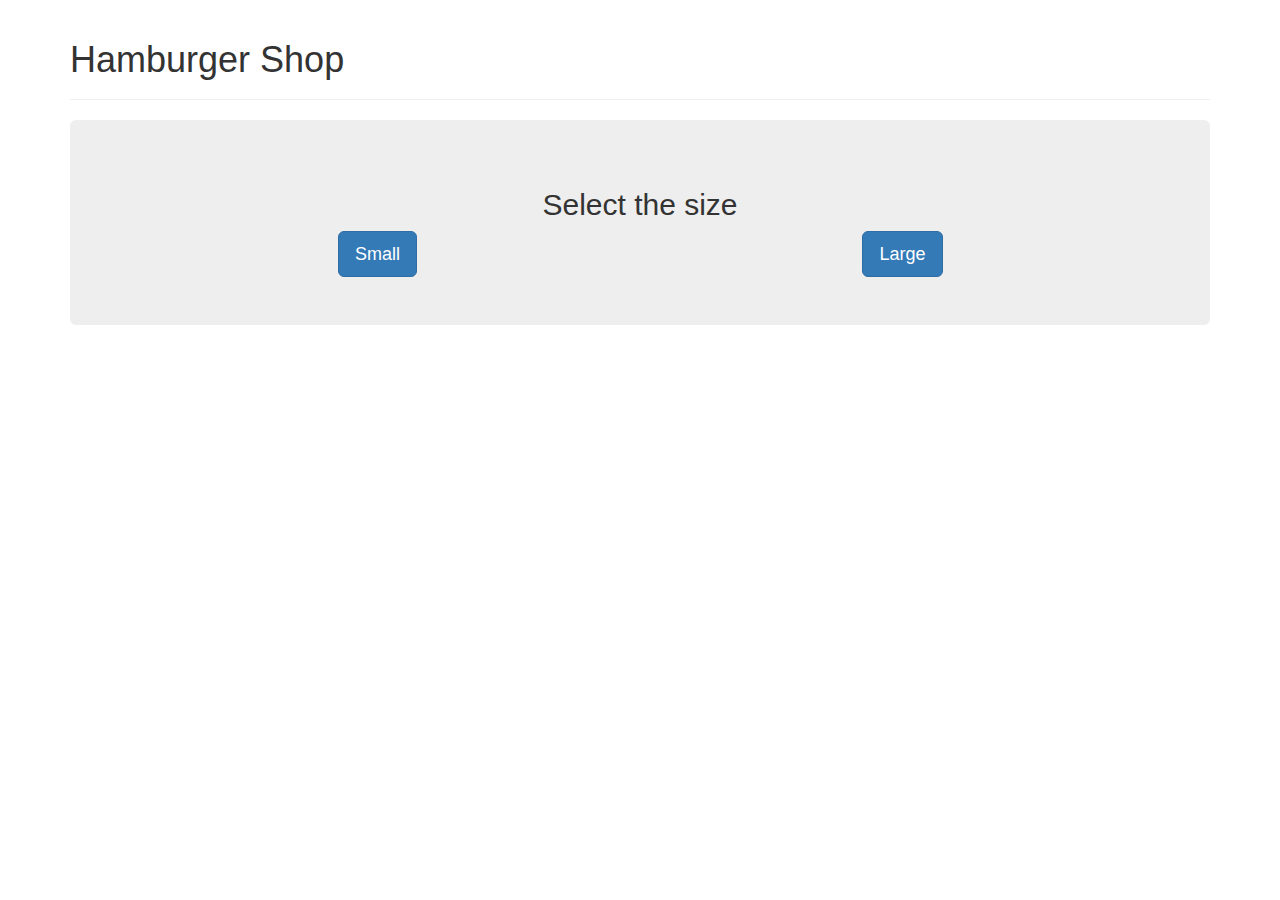
<file: Hamburger/index.html>
<!DOCTYPE HTML>
<html>
<head>
    <meta charset="utf-8">
    <title>Hamburger</title>
    <link href="bootstrap-3.3.7/css/bootstrap.min.css" rel="stylesheet" />
    <script src="jquery-3.1.1.min.js"></script>
    <script src="bootstrap-3.3.7/js/bootstrap.min.js"></script>
</head>
<body>
    <div class="container">
        <div class="page-header">
            <h1>Hamburger Shop</h1>
        </div>
        
        <div id="newHamburger" class="jumbotron"  style="display: block;">
            <h2 class="text-center">Select the size</h2>
            <div class="row">
                <div class="col-xs-6 text-center">
                    <button class="btn btn-lg btn-primary" id="selectSmallSize" >Small</button>
                </div>
                <div class="col-xs-6 text-center">
                    <button class="btn btn-lg btn-primary" id="selectLargeSize" >Large</button>
                </div>
            </div>
        </div>
        <div id="hamburgerFilling" style="display: none;">
            <div class="row">
                <div class="col-xs-4">
                    <dl class="dl-horizontal"
                        style="border-bottom: 1px solid #999; margin-bottom: 5px; padding-bottom: 5px;">
                        <dt>Size</dt>
                        <dd>Large</dd>
                        <dt>Toppings</dt>
                        <dd>1</dd>
                        <dt>Stuffings</dt>
                        <dd>2</dd>
                        <dt>Calories</dt>
                        <dd>270</dd>
                    </dl>
                    <dl class="dl-horizontal">
                        <dt>Price</dt>
                        <dd>$26.73</dd>
                    </dl>
                </div>
                <div class="col-xs-8 text-right">
                    <button class="btn btn-lg btn-success">
                        <span class="glyphicon glyphicon-shopping-cart"
                            style="padding-right: 10px;"></span>
                        Buy It!
                    </button>
                </div>
            </div>

            <div class="row">
                <div class="col-xs-6">
                    <div class="panel panel-default">
                        <div class="panel-heading">
                            <div class="row">
                                <div class="col-xs-6">
                                    <h4>Topping</h4>
                                </div>
                                <div class="col-xs-6 text-right">
                                    <div class="btn-group">
                                        <button class="btn btn-success dropdown-toggle" type="button"
                                                data-toggle="dropdown" aria-haspopup="true" aria-expanded="false">
                                            Add Topping <span class="caret"></span>
                                        </button>
                                        <ul class="dropdown-menu" id="toppingAssort">
                                            
                                        </ul>
                                        
                                    </div>
                                </div>
                            </div>
                        </div>
                        <table class="table">
                            <thead>
                                <tr>
                                    <th>#</th>
                                    <th>Name</th>
                                    <th>Price</th>
                                    <th></th>
                                </tr>
                            </thead>
                            <tbody>
                                <tr>
                                    <td>1</td>
                                    <td width="50%">Spice</td>
                                    <td width="50%">$1.5</td>
                                    <td width="auto">
                                        <button class="btn btn-sm btn-danger">
                                            <span class="glyphicon glyphicon-remove"></span>
                                        </button>
                                    </td>
                                </tr>
                            </tbody>
                        </table>
                    </div>
                </div>
                <div class="col-xs-6">
                    <div class="panel panel-default">
                        <div class="panel-heading">
                            <div class="row">
                                <div class="col-xs-6">
                                    <h4>Stuffing</h4>
                                </div>
                                <div class="col-xs-6 text-right">
                                    <div class="btn-group">
                                        <button class="btn btn-success dropdown-toggle" type="button"
                                                data-toggle="dropdown" aria-haspopup="true" aria-expanded="false">
                                            Add Stuffing <span class="caret"></span>
                                        </button>
                                        <ul class="dropdown-menu" id="stuffingAssort">
                                            
                                        </ul>
                                    </div>
                                </div>
                            </div>
                        </div>
                        <table class="table">
                            <thead>
                            <tr>
                                <th>#</th>
                                <th>Name</th>
                                <th>Price</th>
                                <th></th>
                            </tr>
                            </thead>
                            <tbody>
                            <tr>
                                <td>1</td>
                                <td width="50%">Salad</td>
                                <td width="50%">$3.5</td>
                                <td width="auto">
                                    <button class="btn btn-sm btn-danger">
                                        <span class="glyphicon glyphicon-remove"></span>
                                    </button>
                                </td>
                            </tr>
                            <tr>
                                <td>1</td>
                                <td width="50%">Cheese</td>
                                <td width="50%">$0.9</td>
                                <td width="auto">
                                    <button class="btn btn-sm btn-danger">
                                        <span class="glyphicon glyphicon-remove"></span>
                                    </button>
                                </td>
                            </tr>
                            </tbody>
                        </table>
                    </div>
                </div>
            </div>
            <div style="border-bottom: 1px solid #bbb; margin-bottom: 20px;"></div>
            <div class="row">
                <div class="col-xs-4 col-xs-offset-8">
                    <form class="form-horizontal">
                        <div class="form-group">
                            <label class="col-xs-8 control-label text-right" for="count">Count:</label>
                            <div class="col-xs-4">
                                <input type="number" class="form-control" id="count" value="1">
                            </div>
                        </div>
                        <div class="form-group">
                            <label class="col-xs-8 control-label text-right" for="count">Total:</label>
                            <div class="col-xs-4 form-control-static text-center">
                                $26.73
                            </div>
                        </div>
                    </form>
                </div>
            </div> 
        </div>
        <div id = "checkList" style="display: none;">
        <table id = "check" >
                <tbody id="checkTopping">
                    <tr >
                        <th>Topping</th>
                    </tr>
<!--
                    <tr>

                        <td>Mayo</td>
                        <td>$1.3</td>

                    </tr>
                    <tr>

                        <td>Spice</td>
                        <td>$1.5</td>

                    </tr>
-->
                </tbody>
            <tbody id="checkStuffing">
                <tr>
                    <th>Stuffing</th>
                </tr>
<!--
                <tr>

                    <td>Salad</td>
                    <td>$1.3</td>

                </tr>
                <tr>

                    <td>Cheece</td>
                    <td>$1.5</td>

                </tr>
-->
            </tbody>
                <style>
                    #check{
                        border-bottom: 2px solid black;
                    }
                </style>
        </table>
        <table >
            <tbody id = "total">
                <tr>

                    <td>Count</td>
                    <td></td>
                </tr>
                <tr>

                    <td>Total</td>
                    <td></td>

                </tr>
            </tbody>    
        </table>
        </div>
    </div>
</body>
    <script src="hamburger.js"></script>
</html>
</file>
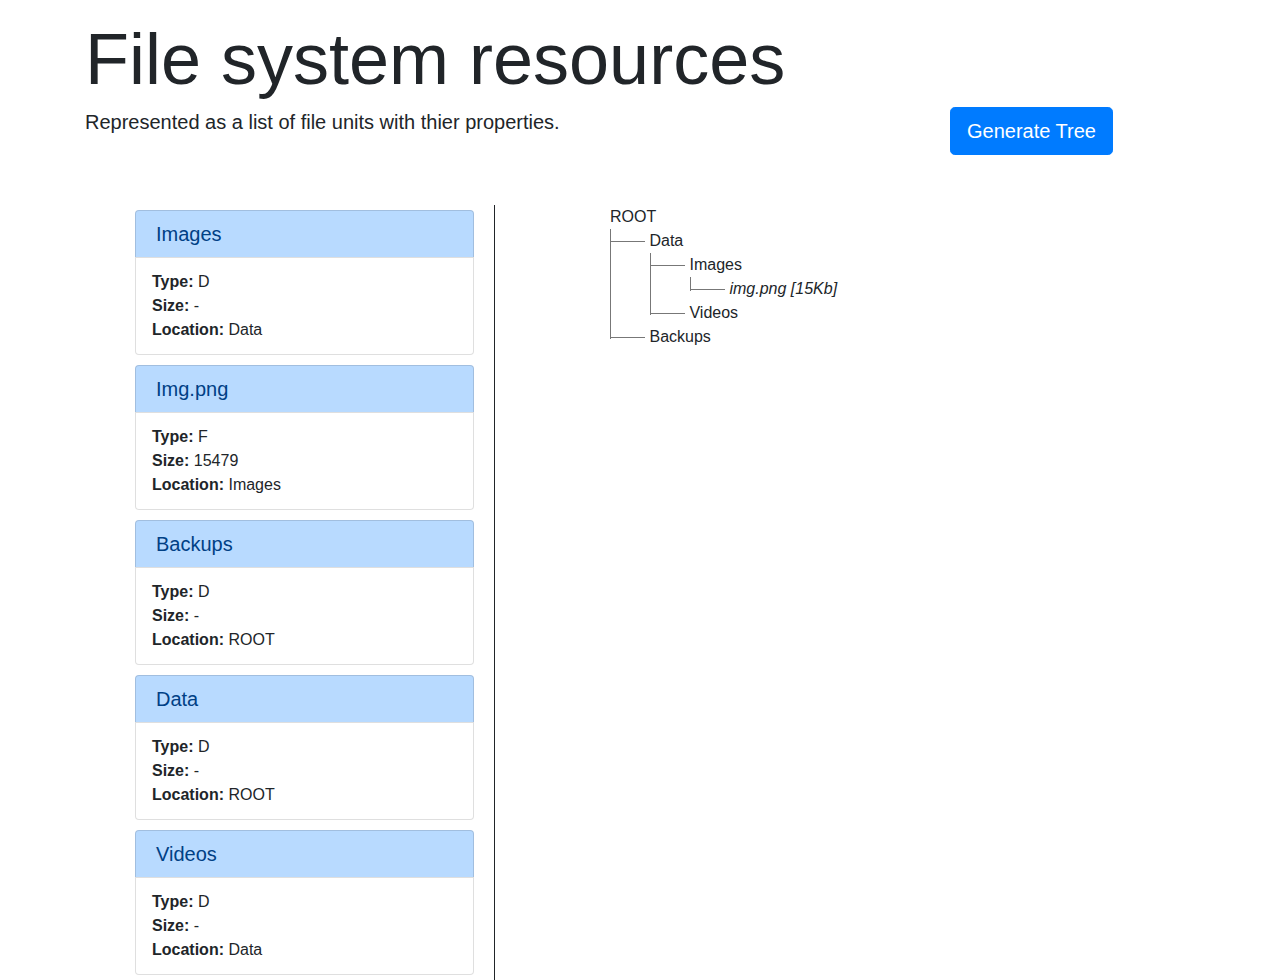
<file: task_dom/example.html>
<!DOCTYPE html>
<html lang="en">
<head>
    <meta charset="UTF-8">
    <title>File system</title>
    <link rel="stylesheet" href="bootstrap-4.0.0-beta-dist/css/bootstrap.css">
    <link rel="stylesheet" href="style.css">
    <!--<script src="main.js"></script>-->
</head>
<body>
<div id="head" class="`jumbotron jumbotron-fluid">
    <div class="container">
        <h1 class="display-3">File system resources</h1>
        <div class="row">
			<div class="col-8">
				<p class="lead">Represented as a list of file units with thier properties.</p>
			</div>
			<div class="col-4">
				<button id="drawTree" type="button" class="btn btn-primary btn-lg" onclick="generateTree()">
					Generate Tree
				</button>
			</div>
        </div>
    </div>
</div>
<div class="container">
    <div  class="row align-items-start justify-content-center">
        <div id="resources" class="col-4">
            <div class="resource">
                <h2 class="lead list-group-item list-group-item-primary">Images</h2>
                <ul class="list-unstyled pl-3 list-group-item ">
                    <li ><strong>Type: </strong>D</li>
                    <li><strong>Size: </strong>-</li>
                    <li><strong>Location: </strong>Data</li>
                </ul>
            </div>
            <div class="resource">
                <h2 class="lead list-group-item list-group-item-primary">Img.png</h2>
                <ul class="list-unstyled pl-3 list-group-item ">
                    <li><strong>Type: </strong>F</li>
                    <li><strong>Size: </strong>15479</li>
                    <li><strong>Location: </strong>Images</li>
                </ul>
            </div>
            <div class="resource">
                <h2 class="lead list-group-item list-group-item-primary">Backups</h2>
                <ul class="list-unstyled pl-3 list-group-item ">
                    <li><strong>Type: </strong>D</li>
                    <li><strong>Size: </strong>-</li>
                    <li><strong>Location: </strong>ROOT</li>
                </ul>
            </div>
            <div class="resource">
                <h2 class="lead list-group-item list-group-item-primary">Data</h2>
                <ul class="list-unstyled pl-3 list-group-item ">
                    <li><strong>Type: </strong>D</li>
                    <li><strong>Size: </strong>-</li>
                    <li><strong>Location: </strong>ROOT</li>
                </ul>
            </div>
            <div class="resource">
                <h2 class="lead list-group-item list-group-item-primary">Videos</h2>
                <ul class="list-unstyled pl-3 list-group-item ">
                    <li><strong>Type: </strong>D</li>
                    <li><strong>Size: </strong>-</li>
                    <li><strong>Location: </strong>Data</li>
                </ul>
            </div>
        </div>
        <div id="tree" class="col-6">
            <span class="header">ROOT</span>
            <div class="tree-wrapper">
                <div class="tree-hierarchy-line"></div>
                <ul class="tree">
                    <li>
                        <span class="tree-connector-line"></span>
                        <span class="header">Data</span>
                        <div class="tree-wrapper">
                            <div class="tree-hierarchy-line"></div>
                            <ul class="tree" >
                                <li>
                                    <span class="tree-connector-line"></span>
                                    <span  class="header">Images</span>
                                    <div class="tree-wrapper">
                                        <div class="tree-hierarchy-line"></div>
                                        <ul class="tree">
                                            <li>
                                                <span class="tree-connector-line"></span>
                                                <span class="file-header">img.png <span class="size">[15Kb]</span></span>
                                            </li>
                                        </ul>
                                    </div>
                                </li>
                                <li>
                                    <span class="tree-connector-line"></span>
                                    <span  class="header">Videos</span>
                                </li>
                            </ul>
                        </div>
                    </li>
                    <li>
                        <span class="tree-connector-line"></span>
                        <span class="header">Backups</span>
                    </li>
                </ul>
            </div>
        </div>
    </div>
</div>
</body>
</html>
</file>
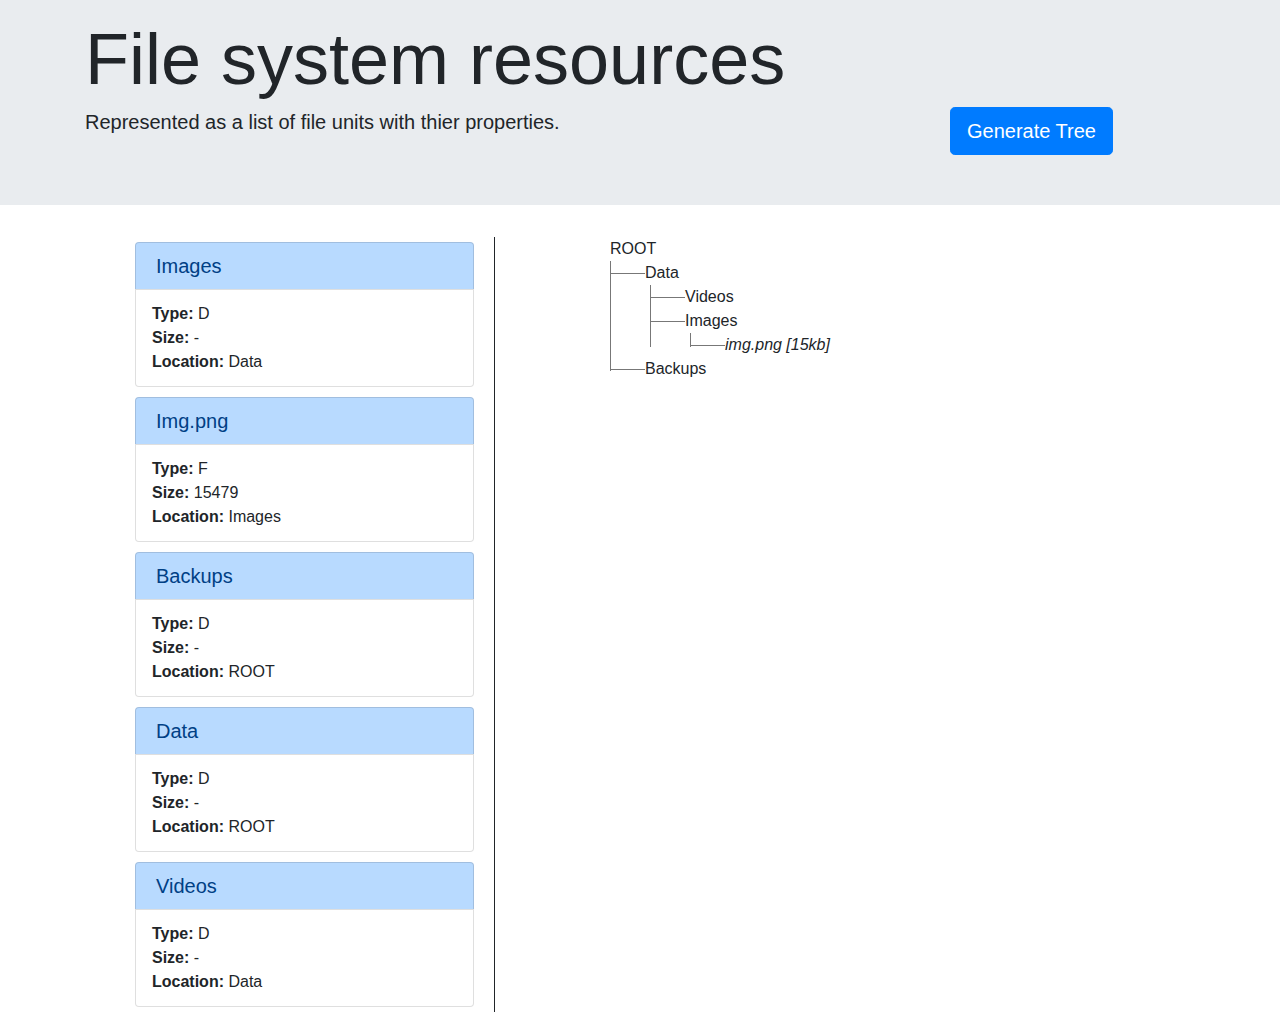
<file: task_dom/example_2.html>
<!DOCTYPE html>
<html lang="en">
<head>
    <meta charset="UTF-8">
    <title>File system</title>
    <link rel="stylesheet" href="bootstrap-4.0.0-beta-dist/css/bootstrap.css">
    <link rel="stylesheet" href="style.css">
    <script src="main_2.js"></script>
</head>
<body>
<div id="head" class="jumbotron jumbotron-fluid">
    <div class="container">
        <h1 class="display-3">File system resources</h1>
        <div class="row">
			<div class="col-8">
				<p class="lead">Represented as a list of file units with thier properties.</p>
			</div>
			<div class="col-4">
				<button id="drawTree" type="button" class="btn btn-primary btn-lg" onclick="generateTree()">
					Generate Tree
				</button>
			</div>
        </div>
    </div>
</div>
<div class="container">
    <div  class="row align-items-start justify-content-center">
        <div id="resources" class="col-4">
            <div class="resource">
                <h2 class="lead list-group-item list-group-item-primary">Images</h2>
                <ul class="list-unstyled pl-3 list-group-item ">
                    <li ><strong>Type: </strong>D</li>
                    <li><strong>Size: </strong>-</li>
                    <li><strong>Location: </strong>Data</li>
                </ul>
            </div>
            <div class="resource">
                <h2 class="lead list-group-item list-group-item-primary">Img.png</h2>
                <ul class="list-unstyled pl-3 list-group-item ">
                    <li><strong>Type: </strong>F</li>
                    <li><strong>Size: </strong>15479</li>
                    <li><strong>Location: </strong>Images</li>
                </ul>
            </div>
            <div class="resource">
                <h2 class="lead list-group-item list-group-item-primary">Backups</h2>
                <ul class="list-unstyled pl-3 list-group-item ">
                    <li><strong>Type: </strong>D</li>
                    <li><strong>Size: </strong>-</li>
                    <li><strong>Location: </strong>ROOT</li>
                </ul>
            </div>
            <div class="resource">
                <h2 class="lead list-group-item list-group-item-primary">Data</h2>
                <ul class="list-unstyled pl-3 list-group-item ">
                    <li><strong>Type: </strong>D</li>
                    <li><strong>Size: </strong>-</li>
                    <li><strong>Location: </strong>ROOT</li>
                </ul>
            </div>
            <div class="resource">
                <h2 class="lead list-group-item list-group-item-primary">Videos</h2>
                <ul class="list-unstyled pl-3 list-group-item ">
                    <li><strong>Type: </strong>D</li>
                    <li><strong>Size: </strong>-</li>
                    <li><strong>Location: </strong>Data</li>
                </ul>
            </div>
        </div>
        <div id="tree" class="col-6">

        </div>
    </div>
</div>
</body>
</html>
</file>
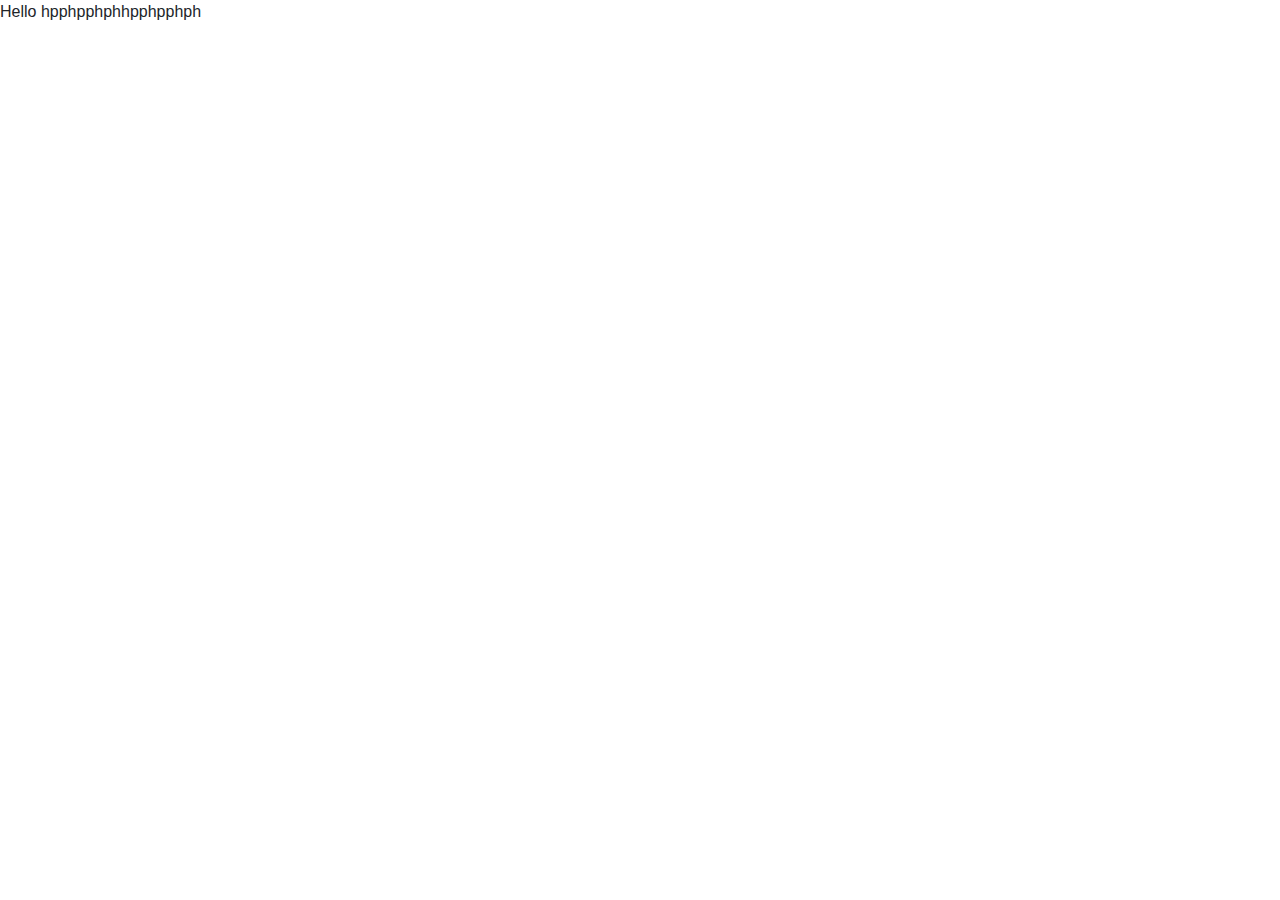
<file: task_dom/rubish.html>
<!DOCTYPE html>
<html lang="en">
<head>
    <meta charset="UTF-8">
    <title>File system</title>
    <link rel="stylesheet" href="bootstrap-4.0.0-beta-dist/css/bootstrap.css">
    <link rel="stylesheet" href="style.css">
    <script src="rubish.js"></script>
</head>
<body>
<div id = "ol">
    <span>Hello</span>
    <script>
        var el = document.getElementById("ol");
        var spanTwo = document.createElement("span");
        spanTwo.innerText = "hpphpphph";
        var helper = el.appendChild(spanTwo);
        var spanTree = document.createElement("span");
        spanTree.innerText = "hpphpphph";
        helper.appendChild(spanTree);

    </script>
</div>
</body>
</html>
</file>
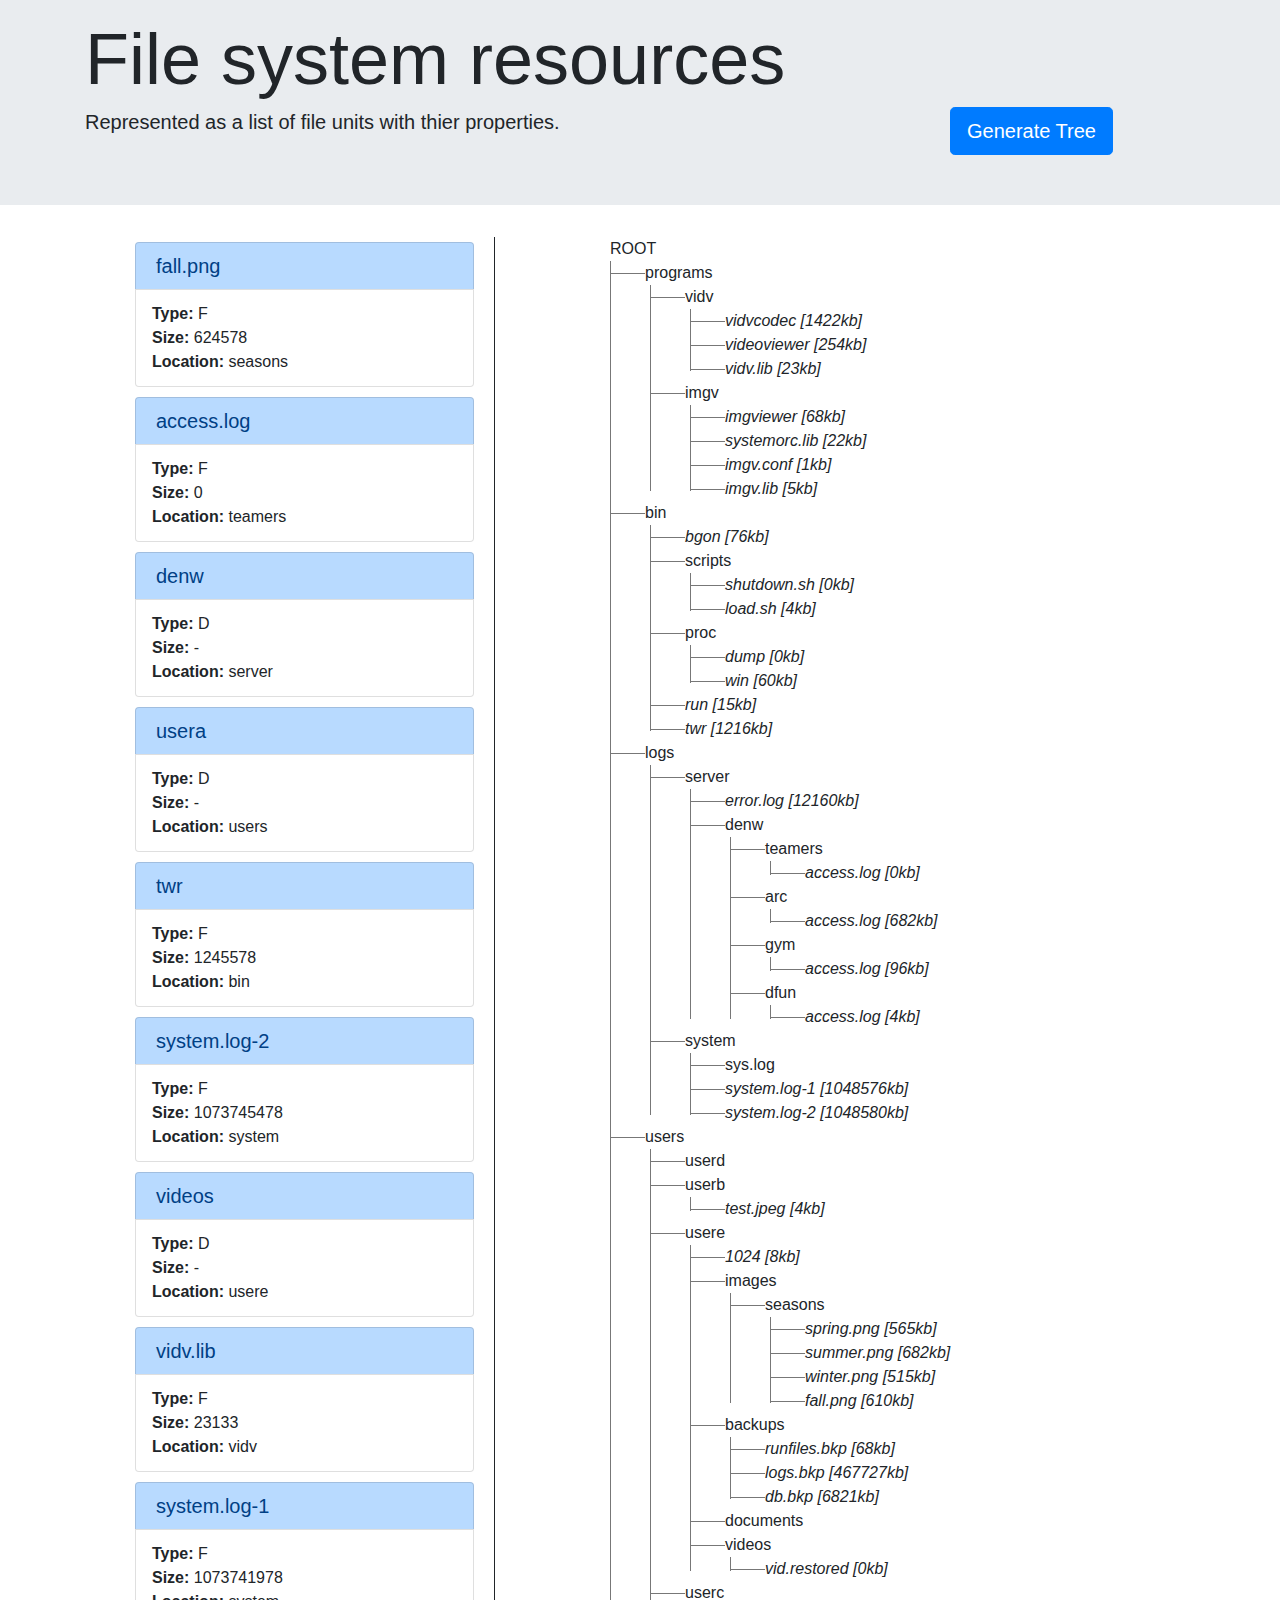
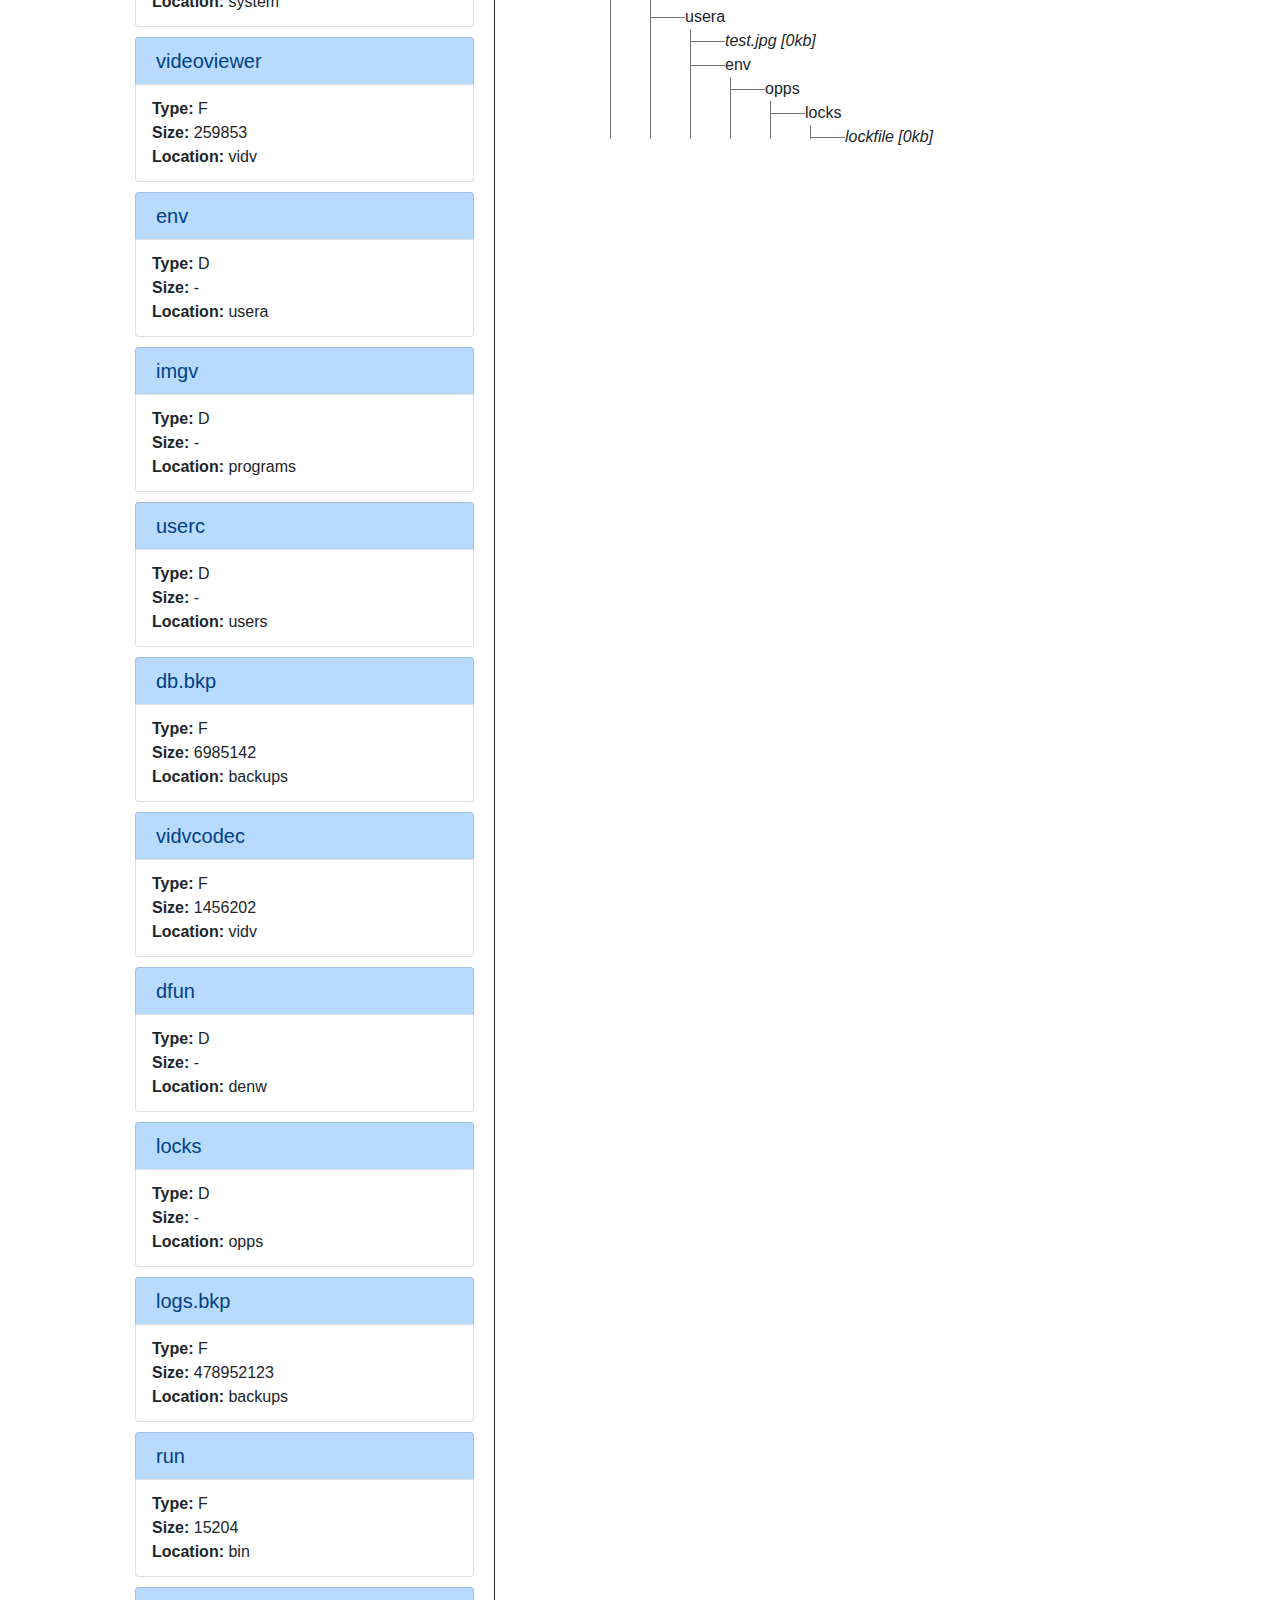
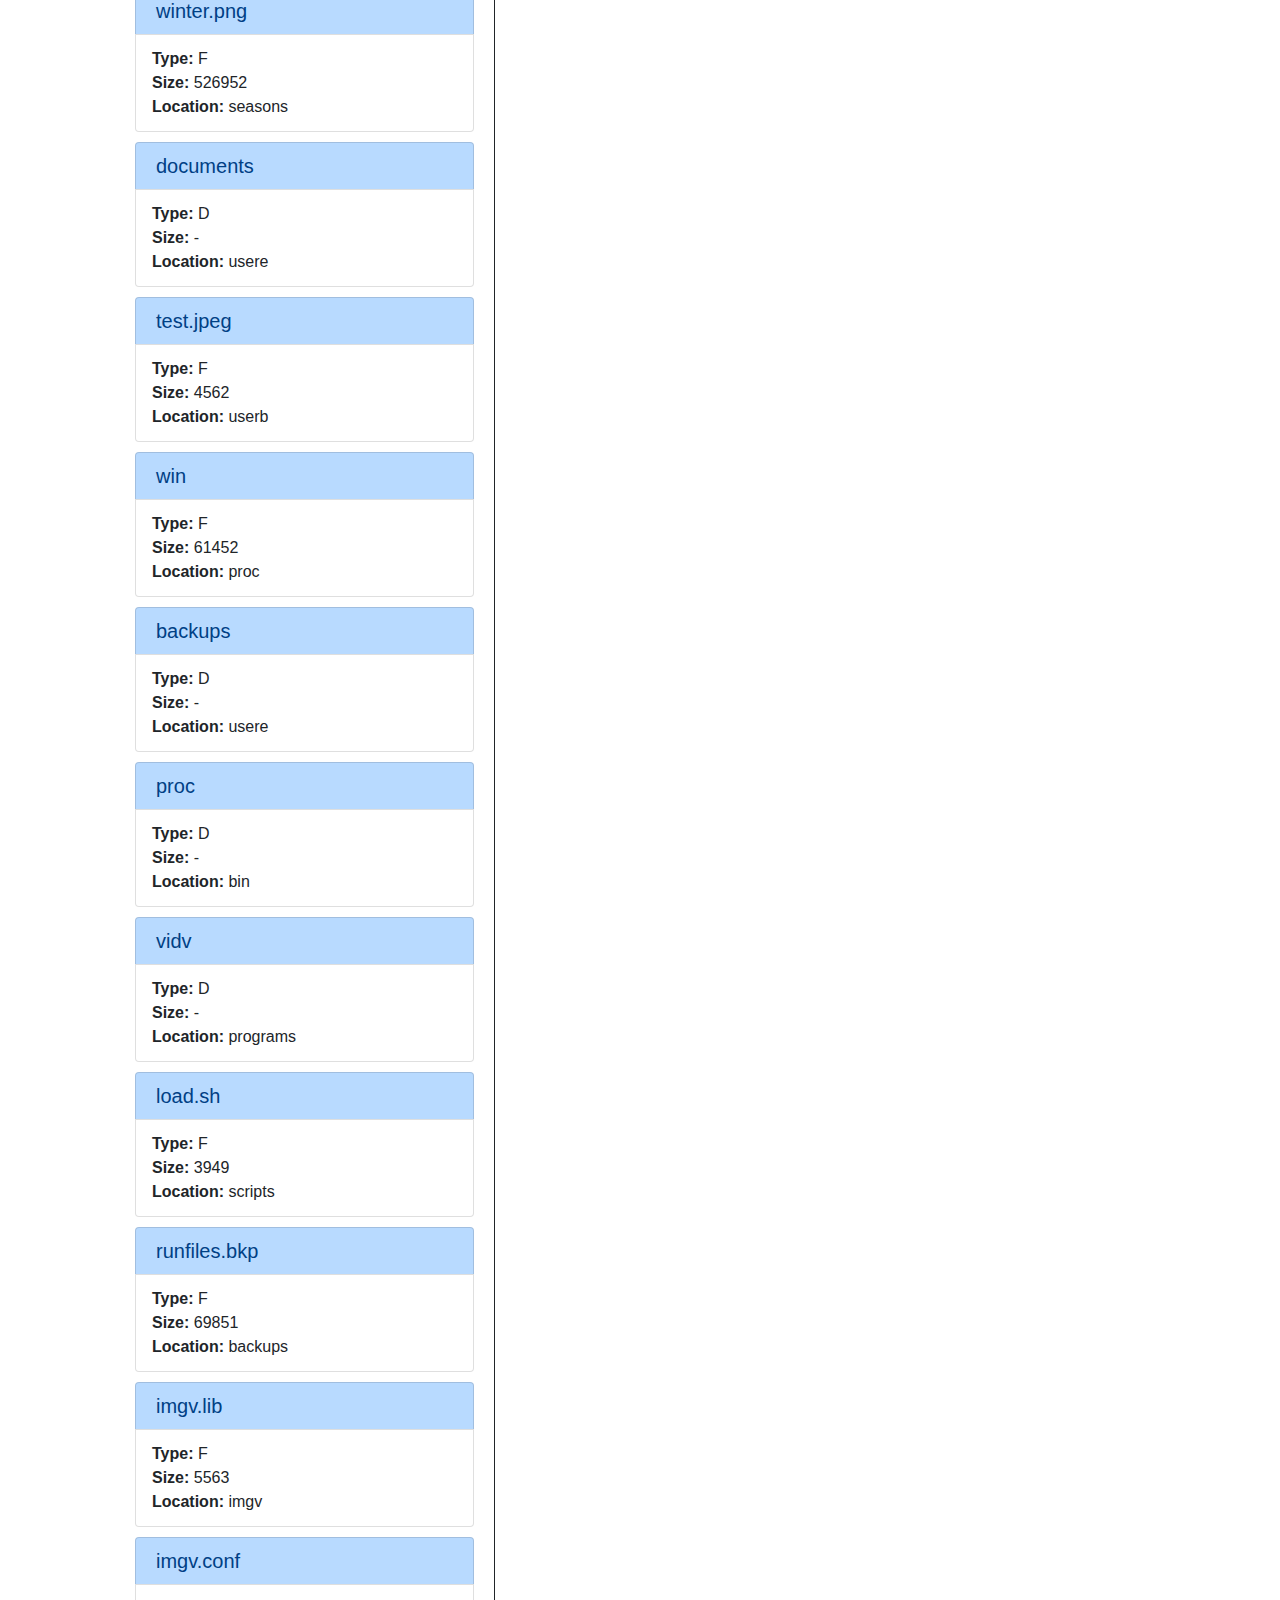
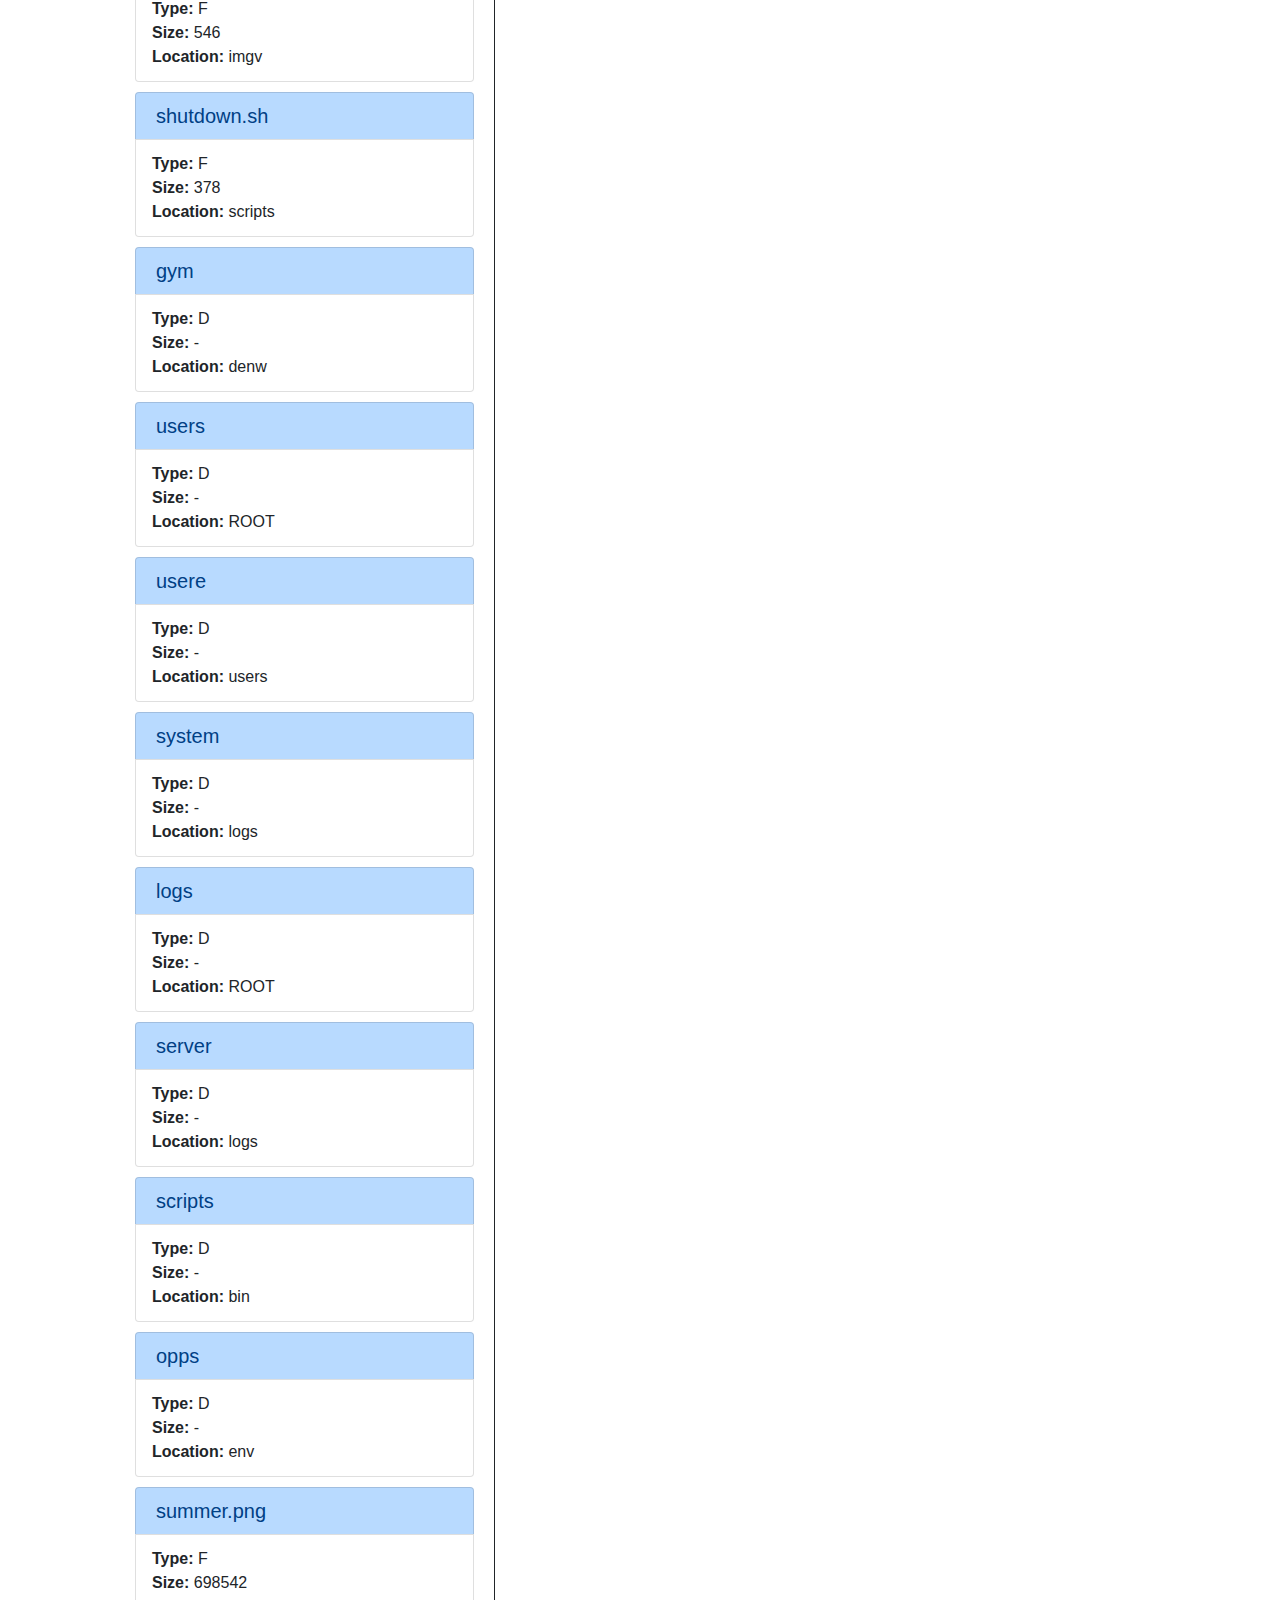
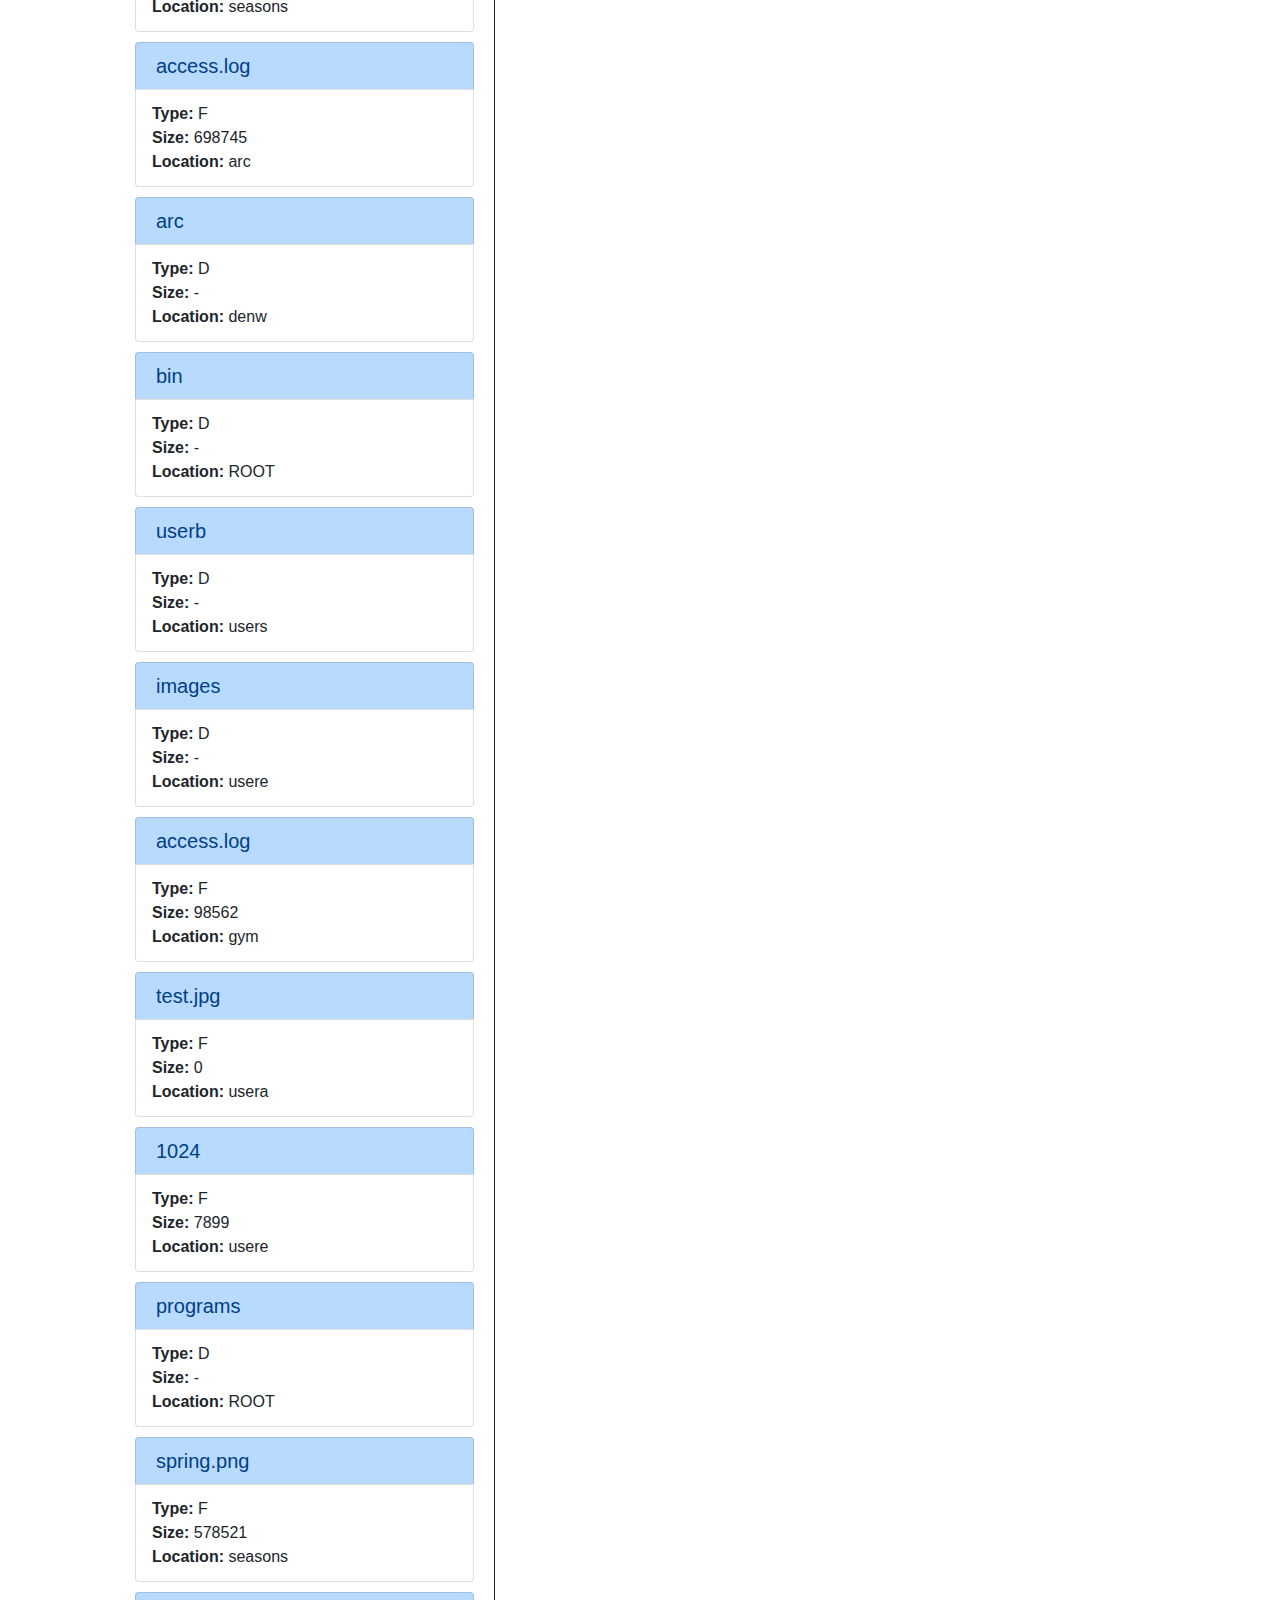
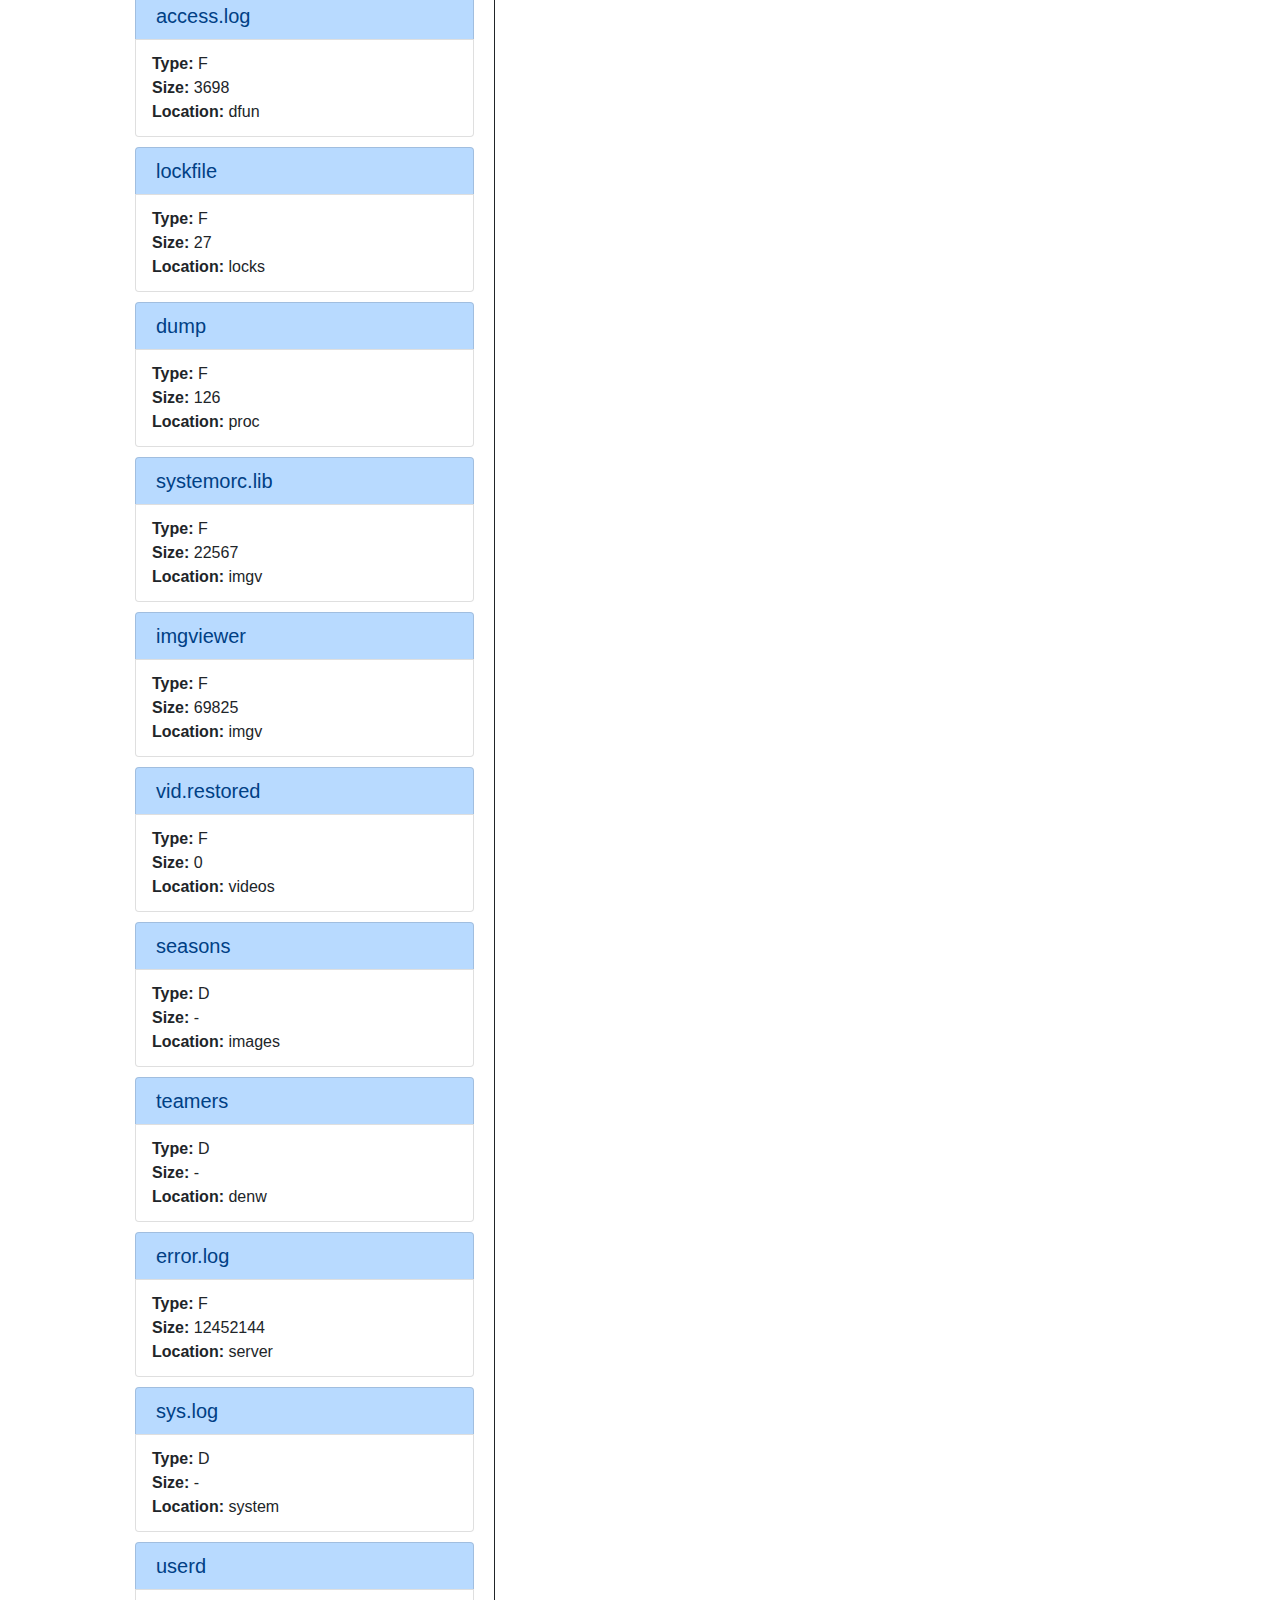
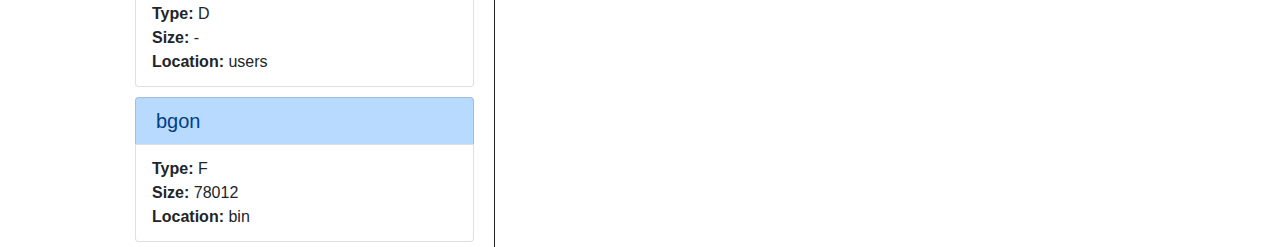
<file: task_dom/task.html>
<!DOCTYPE html>
<html lang="en">

<head>
    <meta charset="UTF-8">
    <title>File system</title>
    <link rel="stylesheet" href="bootstrap-4.0.0-beta-dist/css/bootstrap.css">
    <link rel="stylesheet" href="style.css">
    
</head>

<body>
    <div id="head" class="jumbotron jumbotron-fluid">
        <div class="container">
            <h1 class="display-3">File system resources</h1>
            <div class="row">
                <div class="col-8">
                    <p class="lead">Represented as a list of file units with thier properties.</p>
                </div>
                <div class="col-4">
                    <button id="drawTree" type="button" class="btn btn-primary btn-lg" onclick="generateTree()">
                        Generate Tree
                    </button>
                </div>
            </div>
        </div>
    </div>
    <div class="container">
        <div class="row align-items-start justify-content-center">
            <div id="resources" class="col-4">

                <div class="resource">
                    <h2 class="lead list-group-item list-group-item-primary">fall.png</h2>
                    <ul class="list-unstyled pl-3 list-group-item">
                        <li>
                            <strong>Type: </strong>F</li>
                        <li>
                            <strong>Size: </strong>624578</li>
                        <li>
                            <strong>Location: </strong>seasons</li>
                    </ul>
                </div>
                <div class="resource">
                    <h2 class="lead list-group-item list-group-item-primary">access.log</h2>
                    <ul class="list-unstyled pl-3 list-group-item">
                        <li>
                            <strong>Type: </strong>F</li>
                        <li>
                            <strong>Size: </strong>0</li>
                        <li>
                            <strong>Location: </strong>teamers</li>
                    </ul>
                </div>
                <div class="resource">
                    <h2 class="lead list-group-item list-group-item-primary">denw</h2>
                    <ul class="list-unstyled pl-3 list-group-item">
                        <li>
                            <strong>Type: </strong>D</li>
                        <li>
                            <strong>Size: </strong>-</li>
                        <li>
                            <strong>Location: </strong>server</li>
                    </ul>
                </div>
                <div class="resource">
                    <h2 class="lead list-group-item list-group-item-primary">usera</h2>
                    <ul class="list-unstyled pl-3 list-group-item">
                        <li>
                            <strong>Type: </strong>D</li>
                        <li>
                            <strong>Size: </strong>-</li>
                        <li>
                            <strong>Location: </strong>users</li>
                    </ul>
                </div>
                <div class="resource">
                    <h2 class="lead list-group-item list-group-item-primary">twr</h2>
                    <ul class="list-unstyled pl-3 list-group-item">
                        <li>
                            <strong>Type: </strong>F</li>
                        <li>
                            <strong>Size: </strong>1245578</li>
                        <li>
                            <strong>Location: </strong>bin</li>
                    </ul>
                </div>
                <div class="resource">
                    <h2 class="lead list-group-item list-group-item-primary">system.log-2</h2>
                    <ul class="list-unstyled pl-3 list-group-item">
                        <li>
                            <strong>Type: </strong>F</li>
                        <li>
                            <strong>Size: </strong>1073745478</li>
                        <li>
                            <strong>Location: </strong>system</li>
                    </ul>
                </div>
                <div class="resource">
                    <h2 class="lead list-group-item list-group-item-primary">videos</h2>
                    <ul class="list-unstyled pl-3 list-group-item">
                        <li>
                            <strong>Type: </strong>D</li>
                        <li>
                            <strong>Size: </strong>-</li>
                        <li>
                            <strong>Location: </strong>usere</li>
                    </ul>
                </div>
                <div class="resource">
                    <h2 class="lead list-group-item list-group-item-primary">vidv.lib</h2>
                    <ul class="list-unstyled pl-3 list-group-item">
                        <li>
                            <strong>Type: </strong>F</li>
                        <li>
                            <strong>Size: </strong>23133</li>
                        <li>
                            <strong>Location: </strong>vidv</li>
                    </ul>
                </div>
                <div class="resource">
                    <h2 class="lead list-group-item list-group-item-primary">system.log-1</h2>
                    <ul class="list-unstyled pl-3 list-group-item">
                        <li>
                            <strong>Type: </strong>F</li>
                        <li>
                            <strong>Size: </strong>1073741978</li>
                        <li>
                            <strong>Location: </strong>system</li>
                    </ul>
                </div>
                <div class="resource">
                    <h2 class="lead list-group-item list-group-item-primary">videoviewer</h2>
                    <ul class="list-unstyled pl-3 list-group-item">
                        <li>
                            <strong>Type: </strong>F</li>
                        <li>
                            <strong>Size: </strong>259853</li>
                        <li>
                            <strong>Location: </strong>vidv</li>
                    </ul>
                </div>
                <div class="resource">
                    <h2 class="lead list-group-item list-group-item-primary">env</h2>
                    <ul class="list-unstyled pl-3 list-group-item">
                        <li>
                            <strong>Type: </strong>D</li>
                        <li>
                            <strong>Size: </strong>-</li>
                        <li>
                            <strong>Location: </strong>usera</li>
                    </ul>
                </div>
                <div class="resource">
                    <h2 class="lead list-group-item list-group-item-primary">imgv</h2>
                    <ul class="list-unstyled pl-3 list-group-item">
                        <li>
                            <strong>Type: </strong>D</li>
                        <li>
                            <strong>Size: </strong>-</li>
                        <li>
                            <strong>Location: </strong>programs</li>
                    </ul>
                </div>
                <div class="resource">
                    <h2 class="lead list-group-item list-group-item-primary">userc</h2>
                    <ul class="list-unstyled pl-3 list-group-item">
                        <li>
                            <strong>Type: </strong>D</li>
                        <li>
                            <strong>Size: </strong>-</li>
                        <li>
                            <strong>Location: </strong>users</li>
                    </ul>
                </div>
                <div class="resource">
                    <h2 class="lead list-group-item list-group-item-primary">db.bkp</h2>
                    <ul class="list-unstyled pl-3 list-group-item">
                        <li>
                            <strong>Type: </strong>F</li>
                        <li>
                            <strong>Size: </strong>6985142</li>
                        <li>
                            <strong>Location: </strong>backups</li>
                    </ul>
                </div>
                <div class="resource">
                    <h2 class="lead list-group-item list-group-item-primary">vidvcodec</h2>
                    <ul class="list-unstyled pl-3 list-group-item">
                        <li>
                            <strong>Type: </strong>F</li>
                        <li>
                            <strong>Size: </strong>1456202</li>
                        <li>
                            <strong>Location: </strong>vidv</li>
                    </ul>
                </div>
                <div class="resource">
                    <h2 class="lead list-group-item list-group-item-primary">dfun</h2>
                    <ul class="list-unstyled pl-3 list-group-item">
                        <li>
                            <strong>Type: </strong>D</li>
                        <li>
                            <strong>Size: </strong>-</li>
                        <li>
                            <strong>Location: </strong>denw</li>
                    </ul>
                </div>
                <div class="resource">
                    <h2 class="lead list-group-item list-group-item-primary">locks</h2>
                    <ul class="list-unstyled pl-3 list-group-item">
                        <li>
                            <strong>Type: </strong>D</li>
                        <li>
                            <strong>Size: </strong>-</li>
                        <li>
                            <strong>Location: </strong>opps</li>
                    </ul>
                </div>
                <div class="resource">
                    <h2 class="lead list-group-item list-group-item-primary">logs.bkp</h2>
                    <ul class="list-unstyled pl-3 list-group-item">
                        <li>
                            <strong>Type: </strong>F</li>
                        <li>
                            <strong>Size: </strong>478952123</li>
                        <li>
                            <strong>Location: </strong>backups</li>
                    </ul>
                </div>
                <div class="resource">
                    <h2 class="lead list-group-item list-group-item-primary">run</h2>
                    <ul class="list-unstyled pl-3 list-group-item">
                        <li>
                            <strong>Type: </strong>F</li>
                        <li>
                            <strong>Size: </strong>15204</li>
                        <li>
                            <strong>Location: </strong>bin</li>
                    </ul>
                </div>
                <div class="resource">
                    <h2 class="lead list-group-item list-group-item-primary">winter.png</h2>
                    <ul class="list-unstyled pl-3 list-group-item">
                        <li>
                            <strong>Type: </strong>F</li>
                        <li>
                            <strong>Size: </strong>526952</li>
                        <li>
                            <strong>Location: </strong>seasons</li>
                    </ul>
                </div>
                <div class="resource">
                    <h2 class="lead list-group-item list-group-item-primary">documents</h2>
                    <ul class="list-unstyled pl-3 list-group-item">
                        <li>
                            <strong>Type: </strong>D</li>
                        <li>
                            <strong>Size: </strong>-</li>
                        <li>
                            <strong>Location: </strong>usere</li>
                    </ul>
                </div>
                <div class="resource">
                    <h2 class="lead list-group-item list-group-item-primary">test.jpeg</h2>
                    <ul class="list-unstyled pl-3 list-group-item">
                        <li>
                            <strong>Type: </strong>F</li>
                        <li>
                            <strong>Size: </strong>4562</li>
                        <li>
                            <strong>Location: </strong>userb</li>
                    </ul>
                </div>
                <div class="resource">
                    <h2 class="lead list-group-item list-group-item-primary">win</h2>
                    <ul class="list-unstyled pl-3 list-group-item">
                        <li>
                            <strong>Type: </strong>F</li>
                        <li>
                            <strong>Size: </strong>61452</li>
                        <li>
                            <strong>Location: </strong>proc</li>
                    </ul>
                </div>
                <div class="resource">
                    <h2 class="lead list-group-item list-group-item-primary">backups</h2>
                    <ul class="list-unstyled pl-3 list-group-item">
                        <li>
                            <strong>Type: </strong>D</li>
                        <li>
                            <strong>Size: </strong>-</li>
                        <li>
                            <strong>Location: </strong>usere</li>
                    </ul>
                </div>
                <div class="resource">
                    <h2 class="lead list-group-item list-group-item-primary">proc</h2>
                    <ul class="list-unstyled pl-3 list-group-item">
                        <li>
                            <strong>Type: </strong>D</li>
                        <li>
                            <strong>Size: </strong>-</li>
                        <li>
                            <strong>Location: </strong>bin</li>
                    </ul>
                </div>
                <div class="resource">
                    <h2 class="lead list-group-item list-group-item-primary">vidv</h2>
                    <ul class="list-unstyled pl-3 list-group-item">
                        <li>
                            <strong>Type: </strong>D</li>
                        <li>
                            <strong>Size: </strong>-</li>
                        <li>
                            <strong>Location: </strong>programs</li>
                    </ul>
                </div>
                <div class="resource">
                    <h2 class="lead list-group-item list-group-item-primary">load.sh</h2>
                    <ul class="list-unstyled pl-3 list-group-item">
                        <li>
                            <strong>Type: </strong>F</li>
                        <li>
                            <strong>Size: </strong>3949</li>
                        <li>
                            <strong>Location: </strong>scripts</li>
                    </ul>
                </div>
                <div class="resource">
                    <h2 class="lead list-group-item list-group-item-primary">runfiles.bkp</h2>
                    <ul class="list-unstyled pl-3 list-group-item">
                        <li>
                            <strong>Type: </strong>F</li>
                        <li>
                            <strong>Size: </strong>69851</li>
                        <li>
                            <strong>Location: </strong>backups</li>
                    </ul>
                </div>
                <div class="resource">
                    <h2 class="lead list-group-item list-group-item-primary">imgv.lib</h2>
                    <ul class="list-unstyled pl-3 list-group-item">
                        <li>
                            <strong>Type: </strong>F</li>
                        <li>
                            <strong>Size: </strong>5563</li>
                        <li>
                            <strong>Location: </strong>imgv</li>
                    </ul>
                </div>
                <div class="resource">
                    <h2 class="lead list-group-item list-group-item-primary">imgv.conf</h2>
                    <ul class="list-unstyled pl-3 list-group-item">
                        <li>
                            <strong>Type: </strong>F</li>
                        <li>
                            <strong>Size: </strong>546</li>
                        <li>
                            <strong>Location: </strong>imgv</li>
                    </ul>
                </div>
                <div class="resource">
                    <h2 class="lead list-group-item list-group-item-primary">shutdown.sh</h2>
                    <ul class="list-unstyled pl-3 list-group-item">
                        <li>
                            <strong>Type: </strong>F</li>
                        <li>
                            <strong>Size: </strong>378</li>
                        <li>
                            <strong>Location: </strong>scripts</li>
                    </ul>
                </div>
                <div class="resource">
                    <h2 class="lead list-group-item list-group-item-primary">gym</h2>
                    <ul class="list-unstyled pl-3 list-group-item">
                        <li>
                            <strong>Type: </strong>D</li>
                        <li>
                            <strong>Size: </strong>-</li>
                        <li>
                            <strong>Location: </strong>denw</li>
                    </ul>
                </div>
                <div class="resource">
                    <h2 class="lead list-group-item list-group-item-primary">users</h2>
                    <ul class="list-unstyled pl-3 list-group-item">
                        <li>
                            <strong>Type: </strong>D</li>
                        <li>
                            <strong>Size: </strong>-</li>
                        <li>
                            <strong>Location: </strong>ROOT</li>
                    </ul>
                </div>
                <div class="resource">
                    <h2 class="lead list-group-item list-group-item-primary">usere</h2>
                    <ul class="list-unstyled pl-3 list-group-item">
                        <li>
                            <strong>Type: </strong>D</li>
                        <li>
                            <strong>Size: </strong>-</li>
                        <li>
                            <strong>Location: </strong>users</li>
                    </ul>
                </div>
                <div class="resource">
                    <h2 class="lead list-group-item list-group-item-primary">system</h2>
                    <ul class="list-unstyled pl-3 list-group-item">
                        <li>
                            <strong>Type: </strong>D</li>
                        <li>
                            <strong>Size: </strong>-</li>
                        <li>
                            <strong>Location: </strong>logs</li>
                    </ul>
                </div>
                <div class="resource">
                    <h2 class="lead list-group-item list-group-item-primary">logs</h2>
                    <ul class="list-unstyled pl-3 list-group-item">
                        <li>
                            <strong>Type: </strong>D</li>
                        <li>
                            <strong>Size: </strong>-</li>
                        <li>
                            <strong>Location: </strong>ROOT</li>
                    </ul>
                </div>
                <div class="resource">
                    <h2 class="lead list-group-item list-group-item-primary">server</h2>
                    <ul class="list-unstyled pl-3 list-group-item">
                        <li>
                            <strong>Type: </strong>D</li>
                        <li>
                            <strong>Size: </strong>-</li>
                        <li>
                            <strong>Location: </strong>logs</li>
                    </ul>
                </div>
                <div class="resource">
                    <h2 class="lead list-group-item list-group-item-primary">scripts</h2>
                    <ul class="list-unstyled pl-3 list-group-item">
                        <li>
                            <strong>Type: </strong>D</li>
                        <li>
                            <strong>Size: </strong>-</li>
                        <li>
                            <strong>Location: </strong>bin</li>
                    </ul>
                </div>
                <div class="resource">
                    <h2 class="lead list-group-item list-group-item-primary">opps</h2>
                    <ul class="list-unstyled pl-3 list-group-item">
                        <li>
                            <strong>Type: </strong>D</li>
                        <li>
                            <strong>Size: </strong>-</li>
                        <li>
                            <strong>Location: </strong>env</li>
                    </ul>
                </div>
                <div class="resource">
                    <h2 class="lead list-group-item list-group-item-primary">summer.png</h2>
                    <ul class="list-unstyled pl-3 list-group-item">
                        <li>
                            <strong>Type: </strong>F</li>
                        <li>
                            <strong>Size: </strong>698542</li>
                        <li>
                            <strong>Location: </strong>seasons</li>
                    </ul>
                </div>
                <div class="resource">
                    <h2 class="lead list-group-item list-group-item-primary">access.log</h2>
                    <ul class="list-unstyled pl-3 list-group-item">
                        <li>
                            <strong>Type: </strong>F</li>
                        <li>
                            <strong>Size: </strong>698745</li>
                        <li>
                            <strong>Location: </strong>arc</li>
                    </ul>
                </div>
                <div class="resource">
                    <h2 class="lead list-group-item list-group-item-primary">arc</h2>
                    <ul class="list-unstyled pl-3 list-group-item">
                        <li>
                            <strong>Type: </strong>D</li>
                        <li>
                            <strong>Size: </strong>-</li>
                        <li>
                            <strong>Location: </strong>denw</li>
                    </ul>
                </div>
                <div class="resource">
                    <h2 class="lead list-group-item list-group-item-primary">bin</h2>
                    <ul class="list-unstyled pl-3 list-group-item">
                        <li>
                            <strong>Type: </strong>D</li>
                        <li>
                            <strong>Size: </strong>-</li>
                        <li>
                            <strong>Location: </strong>ROOT</li>
                    </ul>
                </div>
                <div class="resource">
                    <h2 class="lead list-group-item list-group-item-primary">userb</h2>
                    <ul class="list-unstyled pl-3 list-group-item">
                        <li>
                            <strong>Type: </strong>D</li>
                        <li>
                            <strong>Size: </strong>-</li>
                        <li>
                            <strong>Location: </strong>users</li>
                    </ul>
                </div>
                <div class="resource">
                    <h2 class="lead list-group-item list-group-item-primary">images</h2>
                    <ul class="list-unstyled pl-3 list-group-item">
                        <li>
                            <strong>Type: </strong>D</li>
                        <li>
                            <strong>Size: </strong>-</li>
                        <li>
                            <strong>Location: </strong>usere</li>
                    </ul>
                </div>
                <div class="resource">
                    <h2 class="lead list-group-item list-group-item-primary">access.log</h2>
                    <ul class="list-unstyled pl-3 list-group-item">
                        <li>
                            <strong>Type: </strong>F</li>
                        <li>
                            <strong>Size: </strong>98562</li>
                        <li>
                            <strong>Location: </strong>gym</li>
                    </ul>
                </div>
                <div class="resource">
                    <h2 class="lead list-group-item list-group-item-primary">test.jpg</h2>
                    <ul class="list-unstyled pl-3 list-group-item">
                        <li>
                            <strong>Type: </strong>F</li>
                        <li>
                            <strong>Size: </strong>0</li>
                        <li>
                            <strong>Location: </strong>usera</li>
                    </ul>
                </div>
                <div class="resource">
                    <h2 class="lead list-group-item list-group-item-primary">1024</h2>
                    <ul class="list-unstyled pl-3 list-group-item">
                        <li>
                            <strong>Type: </strong>F</li>
                        <li>
                            <strong>Size: </strong>7899</li>
                        <li>
                            <strong>Location: </strong>usere</li>
                    </ul>
                </div>
                <div class="resource">
                    <h2 class="lead list-group-item list-group-item-primary">programs</h2>
                    <ul class="list-unstyled pl-3 list-group-item">
                        <li>
                            <strong>Type: </strong>D</li>
                        <li>
                            <strong>Size: </strong>-</li>
                        <li>
                            <strong>Location: </strong>ROOT</li>
                    </ul>
                </div>
                <div class="resource">
                    <h2 class="lead list-group-item list-group-item-primary">spring.png</h2>
                    <ul class="list-unstyled pl-3 list-group-item">
                        <li>
                            <strong>Type: </strong>F</li>
                        <li>
                            <strong>Size: </strong>578521</li>
                        <li>
                            <strong>Location: </strong>seasons</li>
                    </ul>
                </div>
                <div class="resource">
                    <h2 class="lead list-group-item list-group-item-primary">access.log</h2>
                    <ul class="list-unstyled pl-3 list-group-item">
                        <li>
                            <strong>Type: </strong>F</li>
                        <li>
                            <strong>Size: </strong>3698</li>
                        <li>
                            <strong>Location: </strong>dfun</li>
                    </ul>
                </div>
                <div class="resource">
                    <h2 class="lead list-group-item list-group-item-primary">lockfile</h2>
                    <ul class="list-unstyled pl-3 list-group-item">
                        <li>
                            <strong>Type: </strong>F</li>
                        <li>
                            <strong>Size: </strong>27</li>
                        <li>
                            <strong>Location: </strong>locks</li>
                    </ul>
                </div>
                <div class="resource">
                    <h2 class="lead list-group-item list-group-item-primary">dump</h2>
                    <ul class="list-unstyled pl-3 list-group-item">
                        <li>
                            <strong>Type: </strong>F</li>
                        <li>
                            <strong>Size: </strong>126</li>
                        <li>
                            <strong>Location: </strong>proc</li>
                    </ul>
                </div>
                <div class="resource">
                    <h2 class="lead list-group-item list-group-item-primary">systemorc.lib</h2>
                    <ul class="list-unstyled pl-3 list-group-item">
                        <li>
                            <strong>Type: </strong>F</li>
                        <li>
                            <strong>Size: </strong>22567</li>
                        <li>
                            <strong>Location: </strong>imgv</li>
                    </ul>
                </div>
                <div class="resource">
                    <h2 class="lead list-group-item list-group-item-primary">imgviewer</h2>
                    <ul class="list-unstyled pl-3 list-group-item">
                        <li>
                            <strong>Type: </strong>F</li>
                        <li>
                            <strong>Size: </strong>69825</li>
                        <li>
                            <strong>Location: </strong>imgv</li>
                    </ul>
                </div>
                <div class="resource">
                    <h2 class="lead list-group-item list-group-item-primary">vid.restored</h2>
                    <ul class="list-unstyled pl-3 list-group-item">
                        <li>
                            <strong>Type: </strong>F</li>
                        <li>
                            <strong>Size: </strong>0</li>
                        <li>
                            <strong>Location: </strong>videos</li>
                    </ul>
                </div>
                <div class="resource">
                    <h2 class="lead list-group-item list-group-item-primary">seasons</h2>
                    <ul class="list-unstyled pl-3 list-group-item">
                        <li>
                            <strong>Type: </strong>D</li>
                        <li>
                            <strong>Size: </strong>-</li>
                        <li>
                            <strong>Location: </strong>images</li>
                    </ul>
                </div>
                <div class="resource">
                    <h2 class="lead list-group-item list-group-item-primary">teamers</h2>
                    <ul class="list-unstyled pl-3 list-group-item">
                        <li>
                            <strong>Type: </strong>D</li>
                        <li>
                            <strong>Size: </strong>-</li>
                        <li>
                            <strong>Location: </strong>denw</li>
                    </ul>
                </div>
                <div class="resource">
                    <h2 class="lead list-group-item list-group-item-primary">error.log</h2>
                    <ul class="list-unstyled pl-3 list-group-item">
                        <li>
                            <strong>Type: </strong>F</li>
                        <li>
                            <strong>Size: </strong>12452144</li>
                        <li>
                            <strong>Location: </strong>server</li>
                    </ul>
                </div>
                <div class="resource">
                    <h2 class="lead list-group-item list-group-item-primary">sys.log</h2>
                    <ul class="list-unstyled pl-3 list-group-item">
                        <li>
                            <strong>Type: </strong>D</li>
                        <li>
                            <strong>Size: </strong>-</li>
                        <li>
                            <strong>Location: </strong>system</li>
                    </ul>
                </div>
                <div class="resource">
                    <h2 class="lead list-group-item list-group-item-primary">userd</h2>
                    <ul class="list-unstyled pl-3 list-group-item">
                        <li>
                            <strong>Type: </strong>D</li>
                        <li>
                            <strong>Size: </strong>-</li>
                        <li>
                            <strong>Location: </strong>users</li>
                    </ul>
                </div>
                <div class="resource">
                    <h2 class="lead list-group-item list-group-item-primary">bgon</h2>
                    <ul class="list-unstyled pl-3 list-group-item">
                        <li>
                            <strong>Type: </strong>F</li>
                        <li>
                            <strong>Size: </strong>78012</li>
                        <li>
                            <strong>Location: </strong>bin</li>
                    </ul>
                </div>
            </div>
            <div id="tree" class="col-6">

            </div>
        </div>
    </div>
    <script src="main_2.js"></script>
</body>

</html>
</file>
<file: task_dom/style.css>
.tree-wrapper {
    position: relative;
}

.tree-hierarchy-line {
    position: absolute;
    left: 0;
    width: 1px;
    border-left: 1px solid #777;
    bottom: 10px;
    top: 0;
}

ul.tree {
    padding-left: 40px;
}

li {
    list-style: none;
}

.tree-connector-line {
    width: 35px;
    border-top: 1px solid #777;
    display: inline-block;
    height: 5px;
    margin-left: -40px;
}

.resource {
    padding: 5px;
}

.file-header {
    font-style: italic;
}

.size {
    font-style: oblique;
}

#resources {
    border-right: solid 1px;
}

#tree {
    margin-left: 100px;
}

#head {
    padding: 20px;
}

#drawTree {
    margin-left: 30%;
    margin-bottom: 30px;
}
</file>
